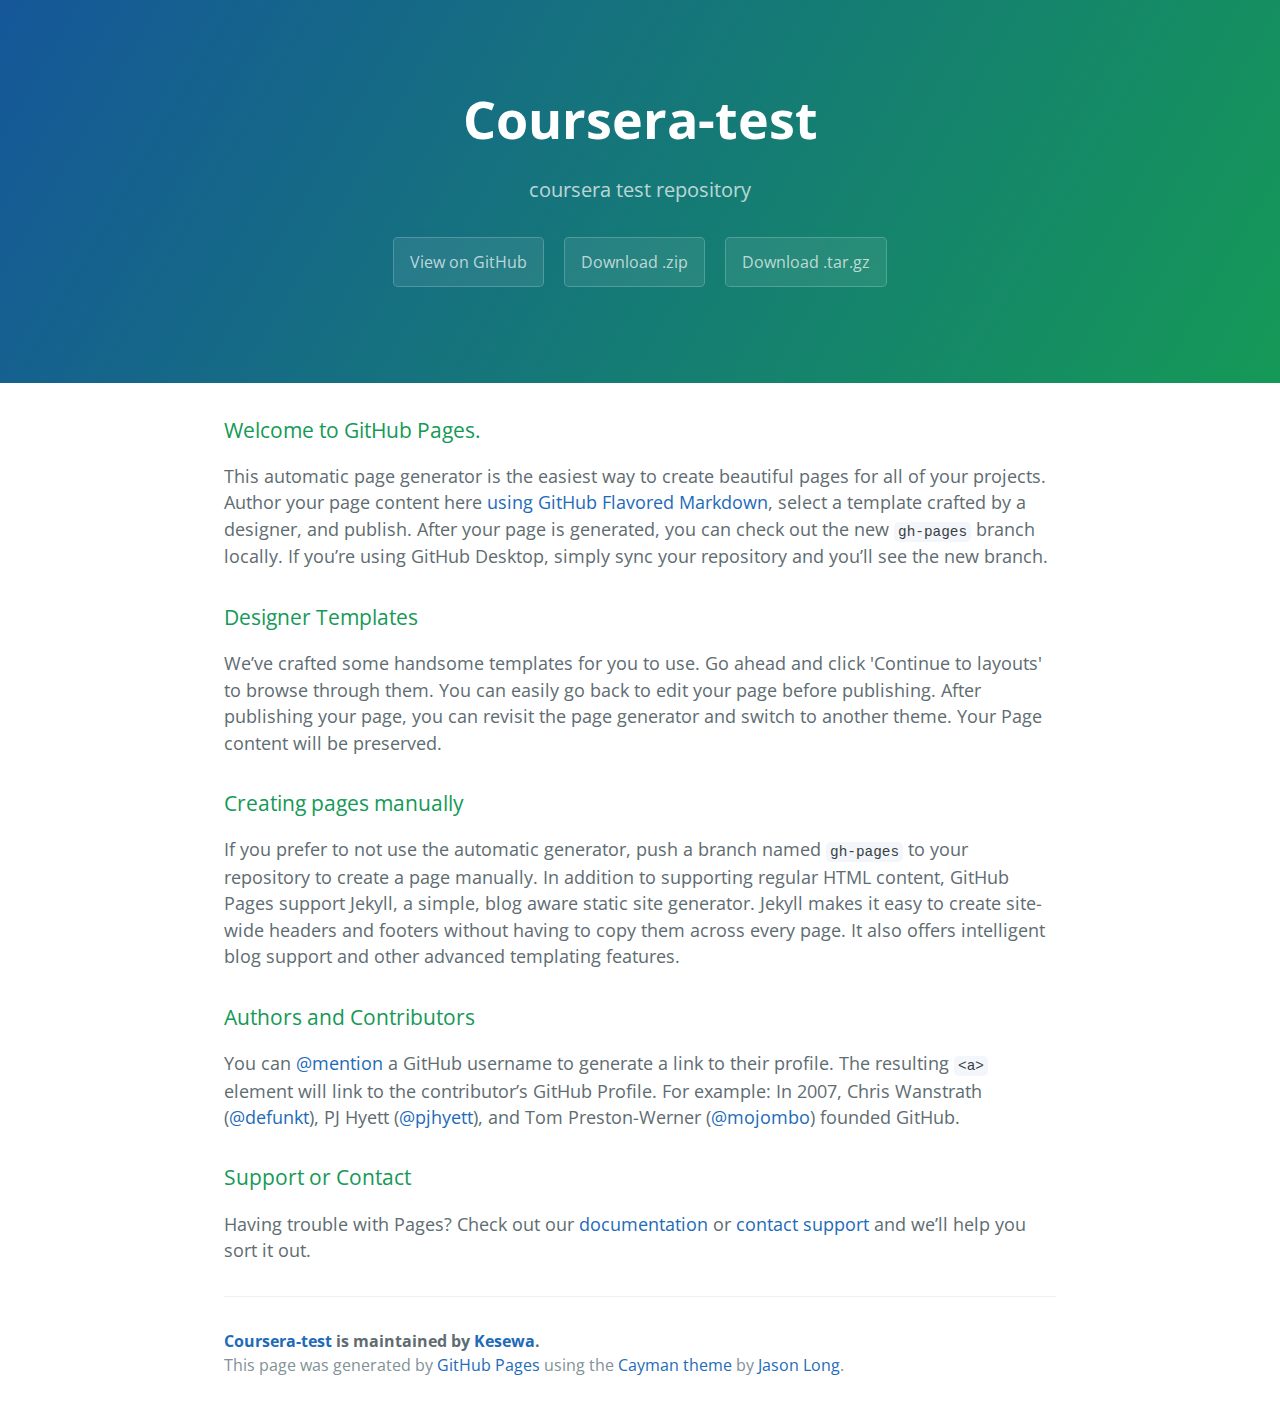
<file: index.html>
<!DOCTYPE html>
<html lang="en-us">
  <head>
    <meta charset="UTF-8">
    <title>Coursera-test by Kesewa</title>
    <meta name="viewport" content="width=device-width, initial-scale=1">
    <link rel="stylesheet" type="text/css" href="stylesheets/normalize.css" media="screen">
    <link href='https://fonts.googleapis.com/css?family=Open+Sans:400,700' rel='stylesheet' type='text/css'>
    <link rel="stylesheet" type="text/css" href="stylesheets/stylesheet.css" media="screen">
    <link rel="stylesheet" type="text/css" href="stylesheets/github-light.css" media="screen">
  </head>
  <body>
    <section class="page-header">
      <h1 class="project-name">Coursera-test</h1>
      <h2 class="project-tagline">coursera test repository</h2>
      <a href="https://github.com/Kesewa/coursera-test" class="btn">View on GitHub</a>
      <a href="https://github.com/Kesewa/coursera-test/zipball/master" class="btn">Download .zip</a>
      <a href="https://github.com/Kesewa/coursera-test/tarball/master" class="btn">Download .tar.gz</a>
    </section>

    <section class="main-content">
      <h3>
<a id="welcome-to-github-pages" class="anchor" href="#welcome-to-github-pages" aria-hidden="true"><span aria-hidden="true" class="octicon octicon-link"></span></a>Welcome to GitHub Pages.</h3>

<p>This automatic page generator is the easiest way to create beautiful pages for all of your projects. Author your page content here <a href="https://guides.github.com/features/mastering-markdown/">using GitHub Flavored Markdown</a>, select a template crafted by a designer, and publish. After your page is generated, you can check out the new <code>gh-pages</code> branch locally. If you’re using GitHub Desktop, simply sync your repository and you’ll see the new branch.</p>

<h3>
<a id="designer-templates" class="anchor" href="#designer-templates" aria-hidden="true"><span aria-hidden="true" class="octicon octicon-link"></span></a>Designer Templates</h3>

<p>We’ve crafted some handsome templates for you to use. Go ahead and click 'Continue to layouts' to browse through them. You can easily go back to edit your page before publishing. After publishing your page, you can revisit the page generator and switch to another theme. Your Page content will be preserved.</p>

<h3>
<a id="creating-pages-manually" class="anchor" href="#creating-pages-manually" aria-hidden="true"><span aria-hidden="true" class="octicon octicon-link"></span></a>Creating pages manually</h3>

<p>If you prefer to not use the automatic generator, push a branch named <code>gh-pages</code> to your repository to create a page manually. In addition to supporting regular HTML content, GitHub Pages support Jekyll, a simple, blog aware static site generator. Jekyll makes it easy to create site-wide headers and footers without having to copy them across every page. It also offers intelligent blog support and other advanced templating features.</p>

<h3>
<a id="authors-and-contributors" class="anchor" href="#authors-and-contributors" aria-hidden="true"><span aria-hidden="true" class="octicon octicon-link"></span></a>Authors and Contributors</h3>

<p>You can <a href="https://help.github.com/articles/basic-writing-and-formatting-syntax/#mentioning-users-and-teams" class="user-mention">@mention</a> a GitHub username to generate a link to their profile. The resulting <code>&lt;a&gt;</code> element will link to the contributor’s GitHub Profile. For example: In 2007, Chris Wanstrath (<a href="https://github.com/defunkt" class="user-mention">@defunkt</a>), PJ Hyett (<a href="https://github.com/pjhyett" class="user-mention">@pjhyett</a>), and Tom Preston-Werner (<a href="https://github.com/mojombo" class="user-mention">@mojombo</a>) founded GitHub.</p>

<h3>
<a id="support-or-contact" class="anchor" href="#support-or-contact" aria-hidden="true"><span aria-hidden="true" class="octicon octicon-link"></span></a>Support or Contact</h3>

<p>Having trouble with Pages? Check out our <a href="https://help.github.com/pages">documentation</a> or <a href="https://github.com/contact">contact support</a> and we’ll help you sort it out.</p>

      <footer class="site-footer">
        <span class="site-footer-owner"><a href="https://github.com/Kesewa/coursera-test">Coursera-test</a> is maintained by <a href="https://github.com/Kesewa">Kesewa</a>.</span>

        <span class="site-footer-credits">This page was generated by <a href="https://pages.github.com">GitHub Pages</a> using the <a href="https://github.com/jasonlong/cayman-theme">Cayman theme</a> by <a href="https://twitter.com/jasonlong">Jason Long</a>.</span>
      </footer>

    </section>

  
  </body>
</html>
</file>
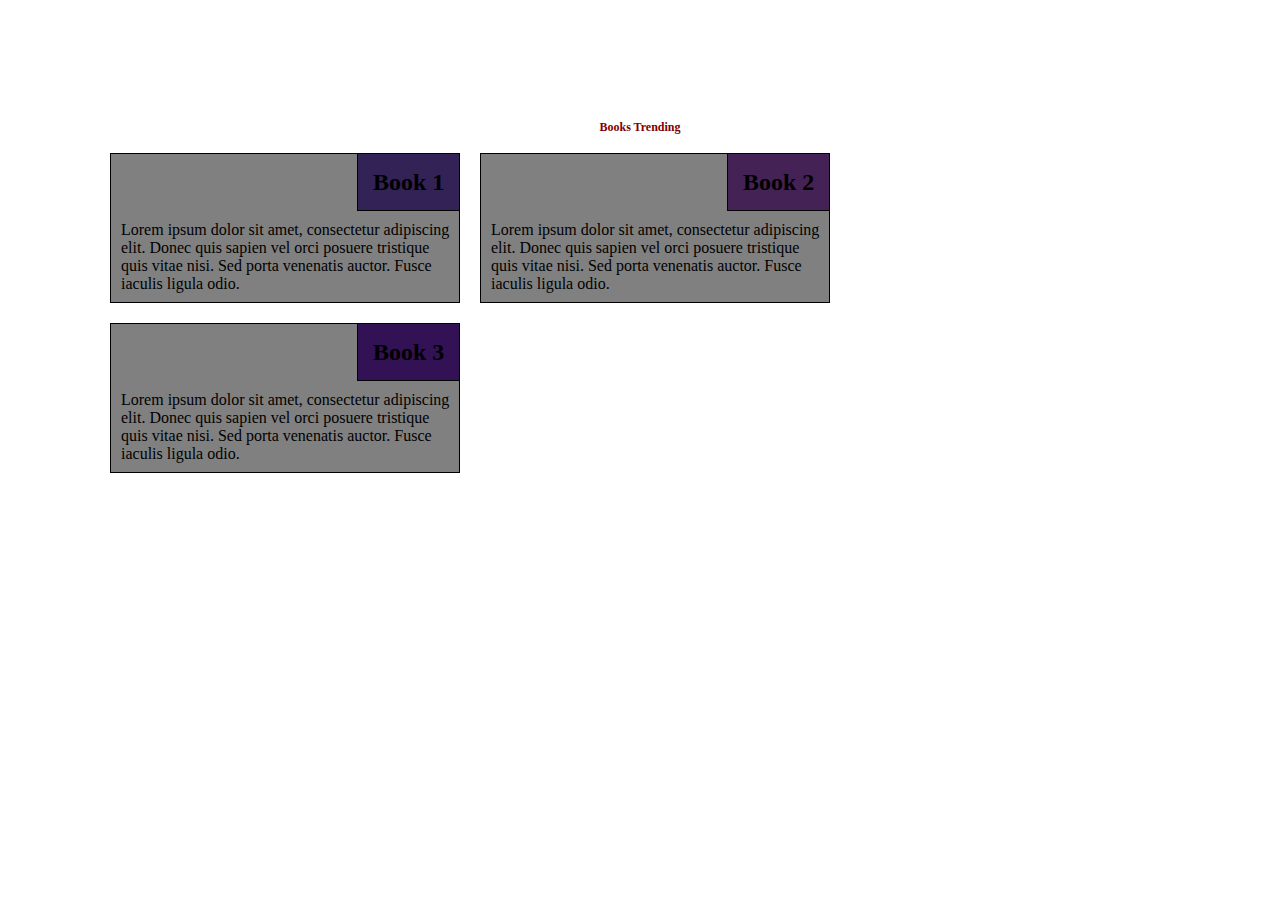
<file: module2_assignment/index.html>
<!doctype html>
<html>
<head>
<meta charset="utf-8">
<meta name="viewport" content="width=device-width, initial-scale=1">
<title>Bookstore</title>

<link rel="stylesheet" href="index.css" type="text/css"/>
</head>

<body>
  <div id= "section">
	<section class="sect0">
	<h1> Books Trending</h1>
	</section>
	<section class="sect1">
	   <h2> <span id="h">Book 1</span></h2>
	   <p>Lorem ipsum dolor sit amet, consectetur adipiscing elit. Donec quis sapien vel orci posuere tristique quis vitae nisi. Sed porta venenatis auctor. Fusce iaculis ligula odio.</p>
		
	</section>
	<section class="sect2">
	<h2><span id="hh"> Book 2</span></h2>
		<p>Lorem ipsum dolor sit amet, consectetur adipiscing elit. Donec quis sapien vel orci posuere tristique quis vitae nisi. Sed porta venenatis auctor. Fusce iaculis ligula odio.</p>

	</section>
	<section class="sect3">

   <h2><span id="hhh"> Book 3</span></h2>
   <p>Lorem ipsum dolor sit amet, consectetur adipiscing elit. Donec quis sapien vel orci posuere tristique quis vitae nisi. Sed porta venenatis auctor. Fusce iaculis ligula odio.</p>



	</section>
	</div>
</body>






























</html>
</file>
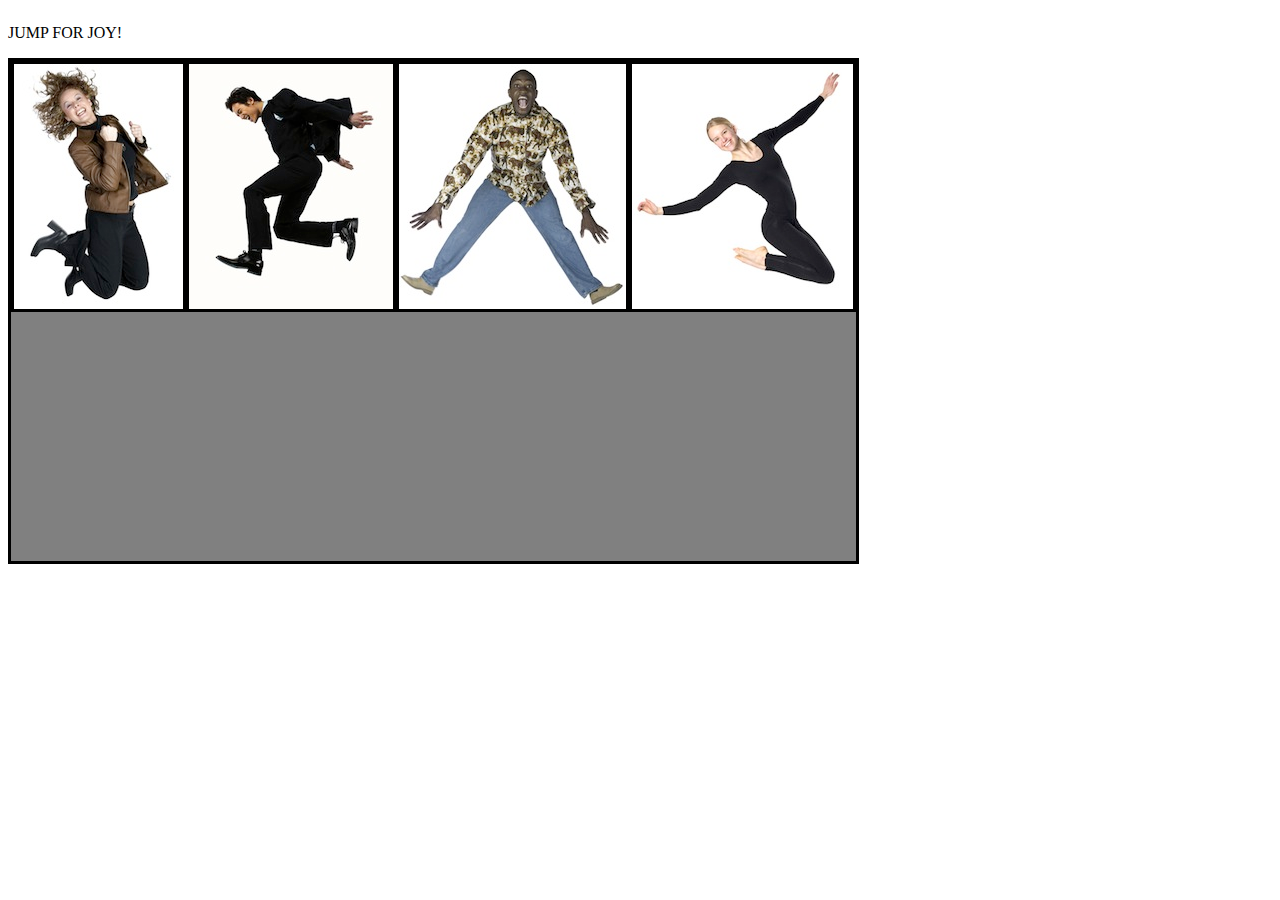
<file: ff/new 2.html>
<html>
<head>
<title>Learning Jquery  </title>
<meta charset="utf-8">
<meta http-equiv="Content-type" content="text/html; charset=utf-8" />	    <meta name="viewport" content="width=device-width, initial-scale=1" />
		
<style type="text/css">
div{ float:left; height:245px; text-align:left; border: solid #000 3px; } 
#header{  width:100%;  border: 0px;  height:50px; } 
#main{ background-color: grey; height: 500px; }

</style>
</head>
<body>
<div id="header">
  <p>JUMP FOR JOY!</p>
</div>
<div id="main">

    <div class="new"><img src="myimages/jump1.jpg"></div>
	<div class="new"><img src="myimages/jump2.jpg"></div>
	<div class="new"><img src="myimages/jump3.jpg"></div>
	<div class="new"><img src="myimages/jump4.jpg"></div>
    

</div>
<script type="text/javascript" src="scripts/jquery-1.12.4.min.js"></script>
<script src="scripts/my_script.js"></script>
</body>
</html>
</file>
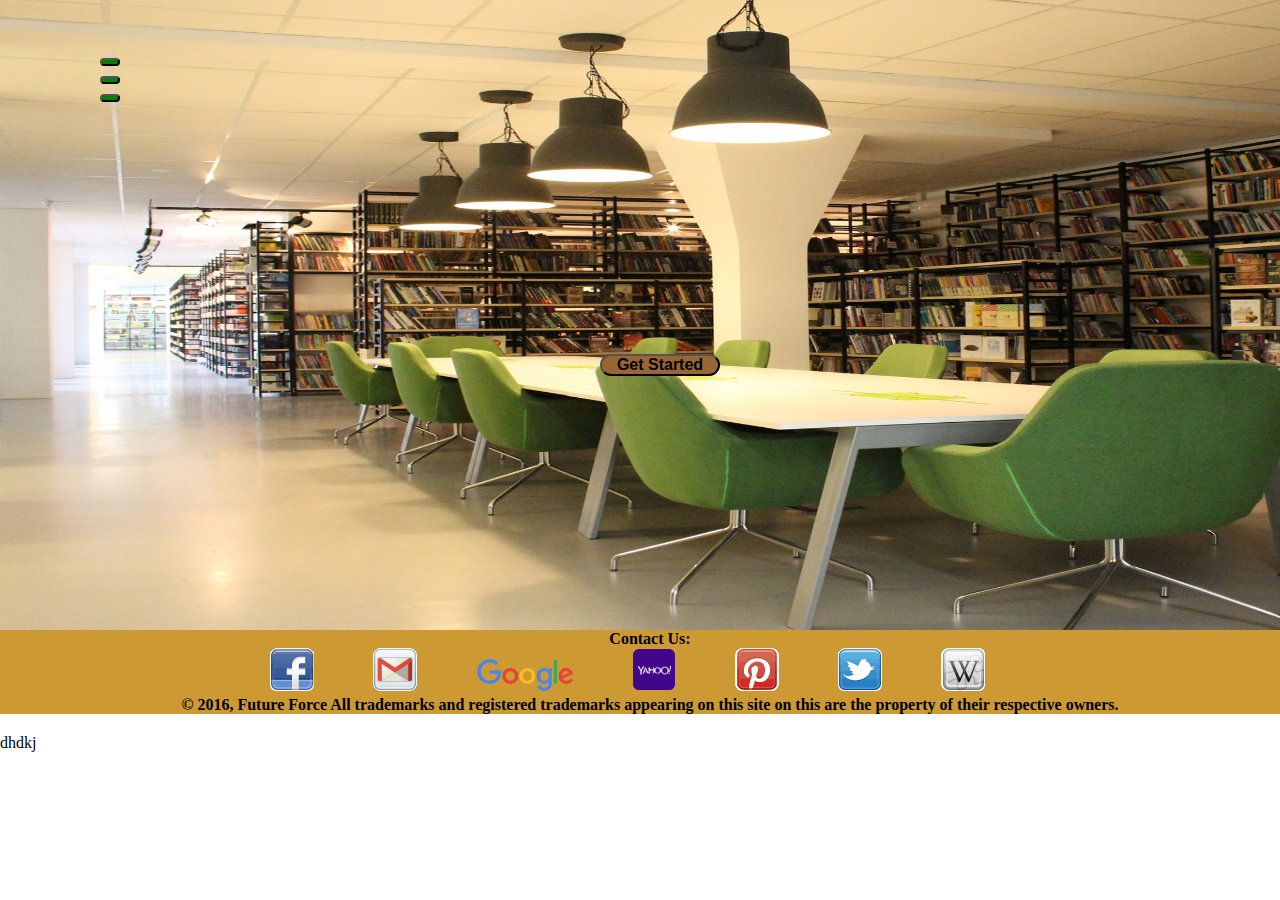
<file: ff/new1.html>
<!doctype html>
<html>
<head>
<title>Learning Jquery  </title>
<meta charset="utf-8">
	
<link href="css/new1.css" rel="stylesheet" type="text/css">
</head>
<body>

<div class="topbar">

<button class="line"></button><br>
<button class="line"></button><br>
<button class="line"></button><br>

<img  id="img" src="myimages/cooltext.png" alt="image">

	<ul id="sidebar">
    
	<li style="padding:20px;">MENU</li>
	<li><a href="new1.html">Home</a></li>
	<li><a href="home.html">Vision</a></li>
	<li><a href="">Portfolio</a></li>
	<li><a href="">Contact</a></li>
</ul>
<div class="break"></div>
		




        <p class="editor"> <span id="p3">FUTURE</span><span id="p2"></span><span id="p1"> FORCE</span><br></p>
<button class="edit">Get Started</button>
<img id="one" class="classy" src="myimages/s01.png" alt="img">
<img id="two" class="classy" src="myimages/s02.png" alt="img">
<img id="three" class="classy" src="myimages/s03.png" alt="img">

        <p id="f" class="definitions">FUNCTIONAL</p>
        <p id="p" class="definitions">PROFESSIONAL</p>
        <p id="s" class="definitions">SYSTEMATIC</p>

                                               

</div>


	

<div class="content">
<div id="buttons">
<p class="trademark"> Contact Us:</p>
<img class="pad" src="myimages/facebook.png" alt="fb">
	<img class="pad" src="myimages/gmail.png" alt="gmail">
	<img class="pad" src="myimages/google.png" alt="google">
	<img class="pad" src="myimages/yahoo.png" alt="yahoo">
	<img class="pad" src="myimages/pinterest.png" alt="pint">
	<img class="pad" src="myimages/twitter.png" alt="twit">
	
	<img class="pad" src="myimages/wikipedia.png" alt="wiki">
	
    
	<p class="trademark">&copy; 2016, Future Force
All trademarks and registered trademarks appearing on this site on this are the
property of their respective owners.</p>
</div>
</div>
	dhdkj


<script type="text/javascript" src="scripts/jquery-1.12.4.min.js"></script>
<script src="scripts/myScript.js" type="text/javascript"></script>
</body>
</html>
</file>
<file: stylesheets/stylesheet.css>
* {
  box-sizing: border-box; }

body {
  padding: 0;
  margin: 0;
  font-family: "Open Sans", "Helvetica Neue", Helvetica, Arial, sans-serif;
  font-size: 16px;
  line-height: 1.5;
  color: #606c71; }

a {
  color: #1e6bb8;
  text-decoration: none; }
  a:hover {
    text-decoration: underline; }

.btn {
  display: inline-block;
  margin-bottom: 1rem;
  color: rgba(255, 255, 255, 0.7);
  background-color: rgba(255, 255, 255, 0.08);
  border-color: rgba(255, 255, 255, 0.2);
  border-style: solid;
  border-width: 1px;
  border-radius: 0.3rem;
  transition: color 0.2s, background-color 0.2s, border-color 0.2s; }
  .btn + .btn {
    margin-left: 1rem; }

.btn:hover {
  color: rgba(255, 255, 255, 0.8);
  text-decoration: none;
  background-color: rgba(255, 255, 255, 0.2);
  border-color: rgba(255, 255, 255, 0.3); }

@media screen and (min-width: 64em) {
  .btn {
    padding: 0.75rem 1rem; } }

@media screen and (min-width: 42em) and (max-width: 64em) {
  .btn {
    padding: 0.6rem 0.9rem;
    font-size: 0.9rem; } }

@media screen and (max-width: 42em) {
  .btn {
    display: block;
    width: 100%;
    padding: 0.75rem;
    font-size: 0.9rem; }
    .btn + .btn {
      margin-top: 1rem;
      margin-left: 0; } }

.page-header {
  color: #fff;
  text-align: center;
  background-color: #159957;
  background-image: linear-gradient(120deg, #155799, #159957); }

@media screen and (min-width: 64em) {
  .page-header {
    padding: 5rem 6rem; } }

@media screen and (min-width: 42em) and (max-width: 64em) {
  .page-header {
    padding: 3rem 4rem; } }

@media screen and (max-width: 42em) {
  .page-header {
    padding: 2rem 1rem; } }

.project-name {
  margin-top: 0;
  margin-bottom: 0.1rem; }

@media screen and (min-width: 64em) {
  .project-name {
    font-size: 3.25rem; } }

@media screen and (min-width: 42em) and (max-width: 64em) {
  .project-name {
    font-size: 2.25rem; } }

@media screen and (max-width: 42em) {
  .project-name {
    font-size: 1.75rem; } }

.project-tagline {
  margin-bottom: 2rem;
  font-weight: normal;
  opacity: 0.7; }

@media screen and (min-width: 64em) {
  .project-tagline {
    font-size: 1.25rem; } }

@media screen and (min-width: 42em) and (max-width: 64em) {
  .project-tagline {
    font-size: 1.15rem; } }

@media screen and (max-width: 42em) {
  .project-tagline {
    font-size: 1rem; } }

.main-content :first-child {
  margin-top: 0; }
.main-content img {
  max-width: 100%; }
.main-content h1, .main-content h2, .main-content h3, .main-content h4, .main-content h5, .main-content h6 {
  margin-top: 2rem;
  margin-bottom: 1rem;
  font-weight: normal;
  color: #159957; }
.main-content p {
  margin-bottom: 1em; }
.main-content code {
  padding: 2px 4px;
  font-family: Consolas, "Liberation Mono", Menlo, Courier, monospace;
  font-size: 0.9rem;
  color: #383e41;
  background-color: #f3f6fa;
  border-radius: 0.3rem; }
.main-content pre {
  padding: 0.8rem;
  margin-top: 0;
  margin-bottom: 1rem;
  font: 1rem Consolas, "Liberation Mono", Menlo, Courier, monospace;
  color: #567482;
  word-wrap: normal;
  background-color: #f3f6fa;
  border: solid 1px #dce6f0;
  border-radius: 0.3rem; }
  .main-content pre > code {
    padding: 0;
    margin: 0;
    font-size: 0.9rem;
    color: #567482;
    word-break: normal;
    white-space: pre;
    background: transparent;
    border: 0; }
.main-content .highlight {
  margin-bottom: 1rem; }
  .main-content .highlight pre {
    margin-bottom: 0;
    word-break: normal; }
.main-content .highlight pre, .main-content pre {
  padding: 0.8rem;
  overflow: auto;
  font-size: 0.9rem;
  line-height: 1.45;
  border-radius: 0.3rem; }
.main-content pre code, .main-content pre tt {
  display: inline;
  max-width: initial;
  padding: 0;
  margin: 0;
  overflow: initial;
  line-height: inherit;
  word-wrap: normal;
  background-color: transparent;
  border: 0; }
  .main-content pre code:before, .main-content pre code:after, .main-content pre tt:before, .main-content pre tt:after {
    content: normal; }
.main-content ul, .main-content ol {
  margin-top: 0; }
.main-content blockquote {
  padding: 0 1rem;
  margin-left: 0;
  color: #819198;
  border-left: 0.3rem solid #dce6f0; }
  .main-content blockquote > :first-child {
    margin-top: 0; }
  .main-content blockquote > :last-child {
    margin-bottom: 0; }
.main-content table {
  display: block;
  width: 100%;
  overflow: auto;
  word-break: normal;
  word-break: keep-all; }
  .main-content table th {
    font-weight: bold; }
  .main-content table th, .main-content table td {
    padding: 0.5rem 1rem;
    border: 1px solid #e9ebec; }
.main-content dl {
  padding: 0; }
  .main-content dl dt {
    padding: 0;
    margin-top: 1rem;
    font-size: 1rem;
    font-weight: bold; }
  .main-content dl dd {
    padding: 0;
    margin-bottom: 1rem; }
.main-content hr {
  height: 2px;
  padding: 0;
  margin: 1rem 0;
  background-color: #eff0f1;
  border: 0; }

@media screen and (min-width: 64em) {
  .main-content {
    max-width: 64rem;
    padding: 2rem 6rem;
    margin: 0 auto;
    font-size: 1.1rem; } }

@media screen and (min-width: 42em) and (max-width: 64em) {
  .main-content {
    padding: 2rem 4rem;
    font-size: 1.1rem; } }

@media screen and (max-width: 42em) {
  .main-content {
    padding: 2rem 1rem;
    font-size: 1rem; } }

.site-footer {
  padding-top: 2rem;
  margin-top: 2rem;
  border-top: solid 1px #eff0f1; }

.site-footer-owner {
  display: block;
  font-weight: bold; }

.site-footer-credits {
  color: #819198; }

@media screen and (min-width: 64em) {
  .site-footer {
    font-size: 1rem; } }

@media screen and (min-width: 42em) and (max-width: 64em) {
  .site-footer {
    font-size: 1rem; } }

@media screen and (max-width: 42em) {
  .site-footer {
    font-size: 0.9rem; } }
</file>
<file: stylesheets/github-light.css>
/*
The MIT License (MIT)

Copyright (c) 2015 GitHub, Inc.

Permission is hereby granted, free of charge, to any person obtaining a copy
of this software and associated documentation files (the "Software"), to deal
in the Software without restriction, including without limitation the rights
to use, copy, modify, merge, publish, distribute, sublicense, and/or sell
copies of the Software, and to permit persons to whom the Software is
furnished to do so, subject to the following conditions:

The above copyright notice and this permission notice shall be included in all
copies or substantial portions of the Software.

THE SOFTWARE IS PROVIDED "AS IS", WITHOUT WARRANTY OF ANY KIND, EXPRESS OR
IMPLIED, INCLUDING BUT NOT LIMITED TO THE WARRANTIES OF MERCHANTABILITY,
FITNESS FOR A PARTICULAR PURPOSE AND NONINFRINGEMENT. IN NO EVENT SHALL THE
AUTHORS OR COPYRIGHT HOLDERS BE LIABLE FOR ANY CLAIM, DAMAGES OR OTHER
LIABILITY, WHETHER IN AN ACTION OF CONTRACT, TORT OR OTHERWISE, ARISING FROM,
OUT OF OR IN CONNECTION WITH THE SOFTWARE OR THE USE OR OTHER DEALINGS IN THE
SOFTWARE.

*/

.pl-c /* comment */ {
  color: #969896;
}

.pl-c1      /* constant, markup.raw, meta.diff.header, meta.module-reference, meta.property-name, support, support.constant, support.variable, variable.other.constant */,
.pl-s .pl-v /* string variable */ {
  color: #0086b3;
}

.pl-e  /* entity */,
.pl-en /* entity.name */ {
  color: #795da3;
}

.pl-s .pl-s1 /* string source */,
.pl-smi      /* storage.modifier.import, storage.modifier.package, storage.type.java, variable.other, variable.parameter.function */ {
  color: #333;
}

.pl-ent /* entity.name.tag */ {
  color: #63a35c;
}

.pl-k /* keyword, storage, storage.type */ {
  color: #a71d5d;
}

.pl-pds              /* punctuation.definition.string, string.regexp.character-class */,
.pl-s                /* string */,
.pl-s .pl-pse .pl-s1 /* string punctuation.section.embedded source */,
.pl-sr               /* string.regexp */,
.pl-sr .pl-cce       /* string.regexp constant.character.escape */,
.pl-sr .pl-sra       /* string.regexp string.regexp.arbitrary-repitition */,
.pl-sr .pl-sre       /* string.regexp source.ruby.embedded */ {
  color: #183691;
}

.pl-v /* variable */ {
  color: #ed6a43;
}

.pl-id /* invalid.deprecated */ {
  color: #b52a1d;
}

.pl-ii /* invalid.illegal */ {
  background-color: #b52a1d;
  color: #f8f8f8;
}

.pl-sr .pl-cce /* string.regexp constant.character.escape */ {
  color: #63a35c;
  font-weight: bold;
}

.pl-ml /* markup.list */ {
  color: #693a17;
}

.pl-mh        /* markup.heading */,
.pl-mh .pl-en /* markup.heading entity.name */,
.pl-ms        /* meta.separator */ {
  color: #1d3e81;
  font-weight: bold;
}

.pl-mq /* markup.quote */ {
  color: #008080;
}

.pl-mi /* markup.italic */ {
  color: #333;
  font-style: italic;
}

.pl-mb /* markup.bold */ {
  color: #333;
  font-weight: bold;
}

.pl-md /* markup.deleted, meta.diff.header.from-file */ {
  background-color: #ffecec;
  color: #bd2c00;
}

.pl-mi1 /* markup.inserted, meta.diff.header.to-file */ {
  background-color: #eaffea;
  color: #55a532;
}

.pl-mdr /* meta.diff.range */ {
  color: #795da3;
  font-weight: bold;
}

.pl-mo /* meta.output */ {
  color: #1d3e81;
}
</file>
<file: module2_assignment/index.css>
*{box-sizing: border-box;}
body{margin:0px;}
h1 {text-align: center;font-size:75%;padding-top: 20px;color:maroon;}
div{margin:100px;}
.sect1{border:1px solid black;width:350px;height:150px;float:left;margin:10px;background-color:gray;padding-left:10px;}
.sect2{border:1px solid black;width:350px;height:150px;float:left;margin:10px;background-color:gray;padding-left:10px;}
.sect3{border:1px solid black;width:350px;height:150px;float:left;margin:10px;background-color:gray;padding-left:10px;}
#h{position:relative;left:236px;bottom:5px;border-left: 1px solid black;border-bottom: 1px solid black;padding: 15px;background-color: #332255;}
#hh{position:relative;left:236px;bottom:5px;border-left: 1px solid black;border-bottom: 1px solid black;padding: 15px;background-color: #442255;}
#hhh{position:relative;left:236px;bottom:5px;border-left: 1px solid black;border-bottom: 1px solid black;padding: 15px;background-color: #331155;}







@media(min-width: 992px){

body{margin:0px;}
h1 {text-align: center;font-size:75%;padding-top: 20px;color:maroon;}
div{margin:100px;}
.sect1{border:1px solid black;width:350px;height:150px;float:left;margin:10px;background-color:gray;padding-left:10px;}
.sect2{border:1px solid black;width:350px;height:150px;float:left;margin:10px;background-color:gray;padding-left:10px;}
.sect3{border:1px solid black;width:350px;height:150px;float:left;margin:10px;background-color:gray;padding-left:10px;}
#h{position:relative;left:236px;bottom:5px;border-left: 1px solid black;border-bottom: 1px solid black;padding: 15px;background-color: #332255;}
#hh{position:relative;left:236px;bottom:5px;border-left: 1px solid black;border-bottom: 1px solid black;padding: 15px;background-color: #442255;}
#hhh{position:relative;left:236px;bottom:5px;border-left: 1px solid black;border-bottom: 1px solid black;padding: 15px;background-color: #331155;}


   }
   
@media(min-width: 768px) and (max-width: 991px){

body{margin:0px;}
h1 {text-align: center;font-size:150%;padding-top: 20px;color:maroon;position: relative;top:40px; left:100px;}
div{margin:150px;position:relative;left:-140px;bottom:px;}
.sect1{border:1px solid black;width:350px;height:150px;float:left;margin:10px;background-color:gray;padding-left:10px;position:relative;left:px;bottom:-150px;}
.sect2{border:1px solid black;width:350px;height:150px;float:right;margin:10px;background-color:gray;padding-left:10px;position:relative;left:270px;bottom:20px;}
.sect3{border:1px solid black;width:155%;height:150px;float:left;margin:10px;background-color:gray;padding-left:10px;}
#h{position:relative;left:236px;bottom:5px;border-left: 1px solid black;border-bottom: 1px solid black;padding: 15px;background-color: #332255;}
#hh{position:relative;left:236px;bottom:5px;border-left: 1px solid black;border-bottom: 1px solid black;padding: 15px;background-color: #442255;}
#hhh{position:relative;left:610px;bottom:5px;border-left: 1px solid black;border-bottom: 1px solid black;padding: 15px;background-color: #331155;}


   }
   
   @media(max-width: 767px){

body{margin:0px;}
h1 {font-size:120%;padding-top: 20px;color:maroon;position: relative;left: 50px;}
div{margin:100px;position: relative;right: 85px;}
.sect1{border:1px solid black;width:350px;height:150px;float:left;margin:10px;background-color:gray;padding-left:10px;}
.sect2{border:1px solid black;width:350px;height:150px;float:left;margin:10px;background-color:gray;padding-left:10px;}
.sect3{border:1px solid black;width:350px;height:150px;float:left;margin:10px;background-color:gray;padding-left:10px;}
#h{position:relative;left:236px;bottom:5px;border-left: 1px solid black;border-bottom: 1px solid black;padding: 15px;background-color: #332255;}
#hh{position:relative;left:236px;bottom:5px;border-left: 1px solid black;border-bottom: 1px solid black;padding: 15px;background-color: #442255;}
#hhh{position:relative;left:236px;bottom:5px;border-left: 1px solid black;border-bottom: 1px solid black;padding: 15px;background-color: #331155;}

   }
</file>
<file: ff/css/new1.css>
body{
background-image:url('../myimages/discussion.jpg');background-size:1500px 650px;background-repeat:no-repeat;}
	
    


      *{margin:0px;padding:0px;}
	.topbar{
	       width:100%;height:650px; }
	
	.fixedwidth{
	          width:1050px;margin: 0 auto;
	  
	}
	
    
	
	
	}
	.add{position:relative;right:-1200px;}
	.editor{text-align:center;font-size:3em;font-weight:bold;font-family:comic sans;padding-top:0px;display:none;}
	.edit{position:relative;right:-600px;top:300px;width:120px;border-radius:30px;background-color:#996633;font-size:medium;font-weight:bold;}
	#sidebar {width: 250px;background-color: ;height: 500px;;position:relative;right:1150px;top:50px;display:none;
text-align: center;float:right}
#sidebar li{list-style:none;padding:30px;font-weight:bold;}
#p1{font-size:1em;color:white;}
#p3{font-size:3em;color:#CC9933;}
#p2{font-size:0.6em;}
a:link{text-decoration:none;color:purple;}
#describe{font-size:1em;color:#339966;font--weight:bold;position:relative;right:50px;}
#img{position:relative;right:-20px;top:30px;display:none;}
#buttons{;border-width:100%;border-height:50px;padding-left:20px;position:relative;top:-20px;background-color:#CC9933;text-align:center;}
.pad{padding-right:50px;padding-left:5px;}
.trademark{font-weight:bold;font-family:comic sans;text-align:center;}
.break{clear:both;}
.line{background-color:green;;width:20px;border-radius:5px;height:8px;position:relative;right:-100px;top:50px;}
.classy{padding-right:50px;padding-top:10px;display:none;position:relative;right:-450px;top:-40px; padding-left:50px;}
.definitions{font-size:2em;font-family:comic sans;display:none;}
#f{color:yellow;position:relative;right:-240px;top:-55px;}
#p{color:red;position:relative;right:-300px;top:-55px;}
#s{color:lightblue;position:relative;right:-450px;top:-55px;}
</file>
